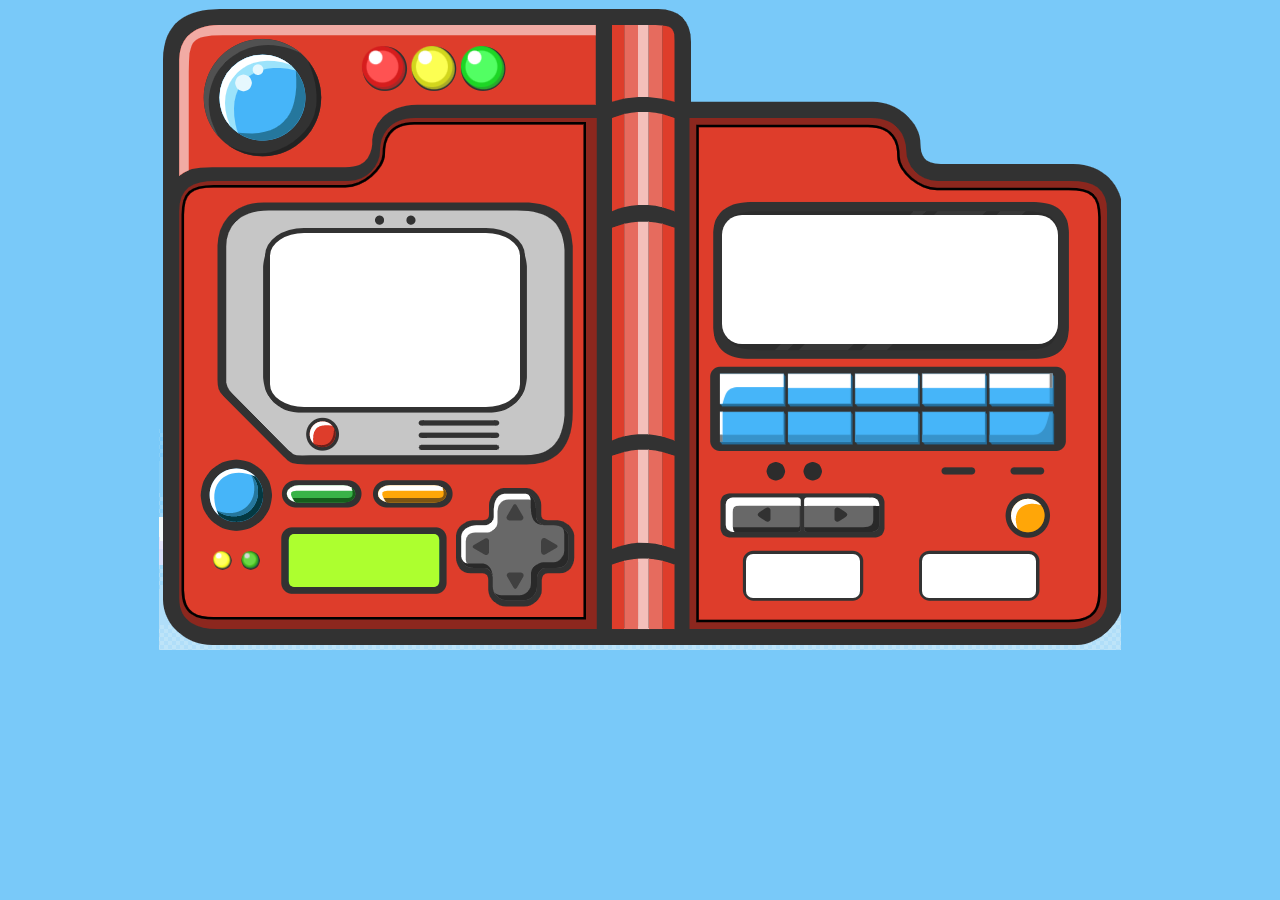
<file: index.html>
<!DOCTYPE html>
<html lang="en">
<head>
  <meta charset="UTF-8">
  <meta name="viewport" content="width=device-width, initial-scale=1.0">
  <title>Document</title>
    <link rel="stylesheet" type="" href="style.css">
</head>
<body>
    <section id="pokedex">
      <img src="pokedex.png" alt="">
      <div id="poke-photo">

      </div>
      <div id="poke-info">
        
      </div>
      <div id="poke-name">

      </div>
      <div id="poke-type1">

      </div>
      <div id="poke-type2">

      </div>
      <div id="poke-back-button">

      </div>
      <div id="poke-next-button">

      </div>
    </section>
    <script src="new.js">
      
    </script>
</body>
</html>
</file>
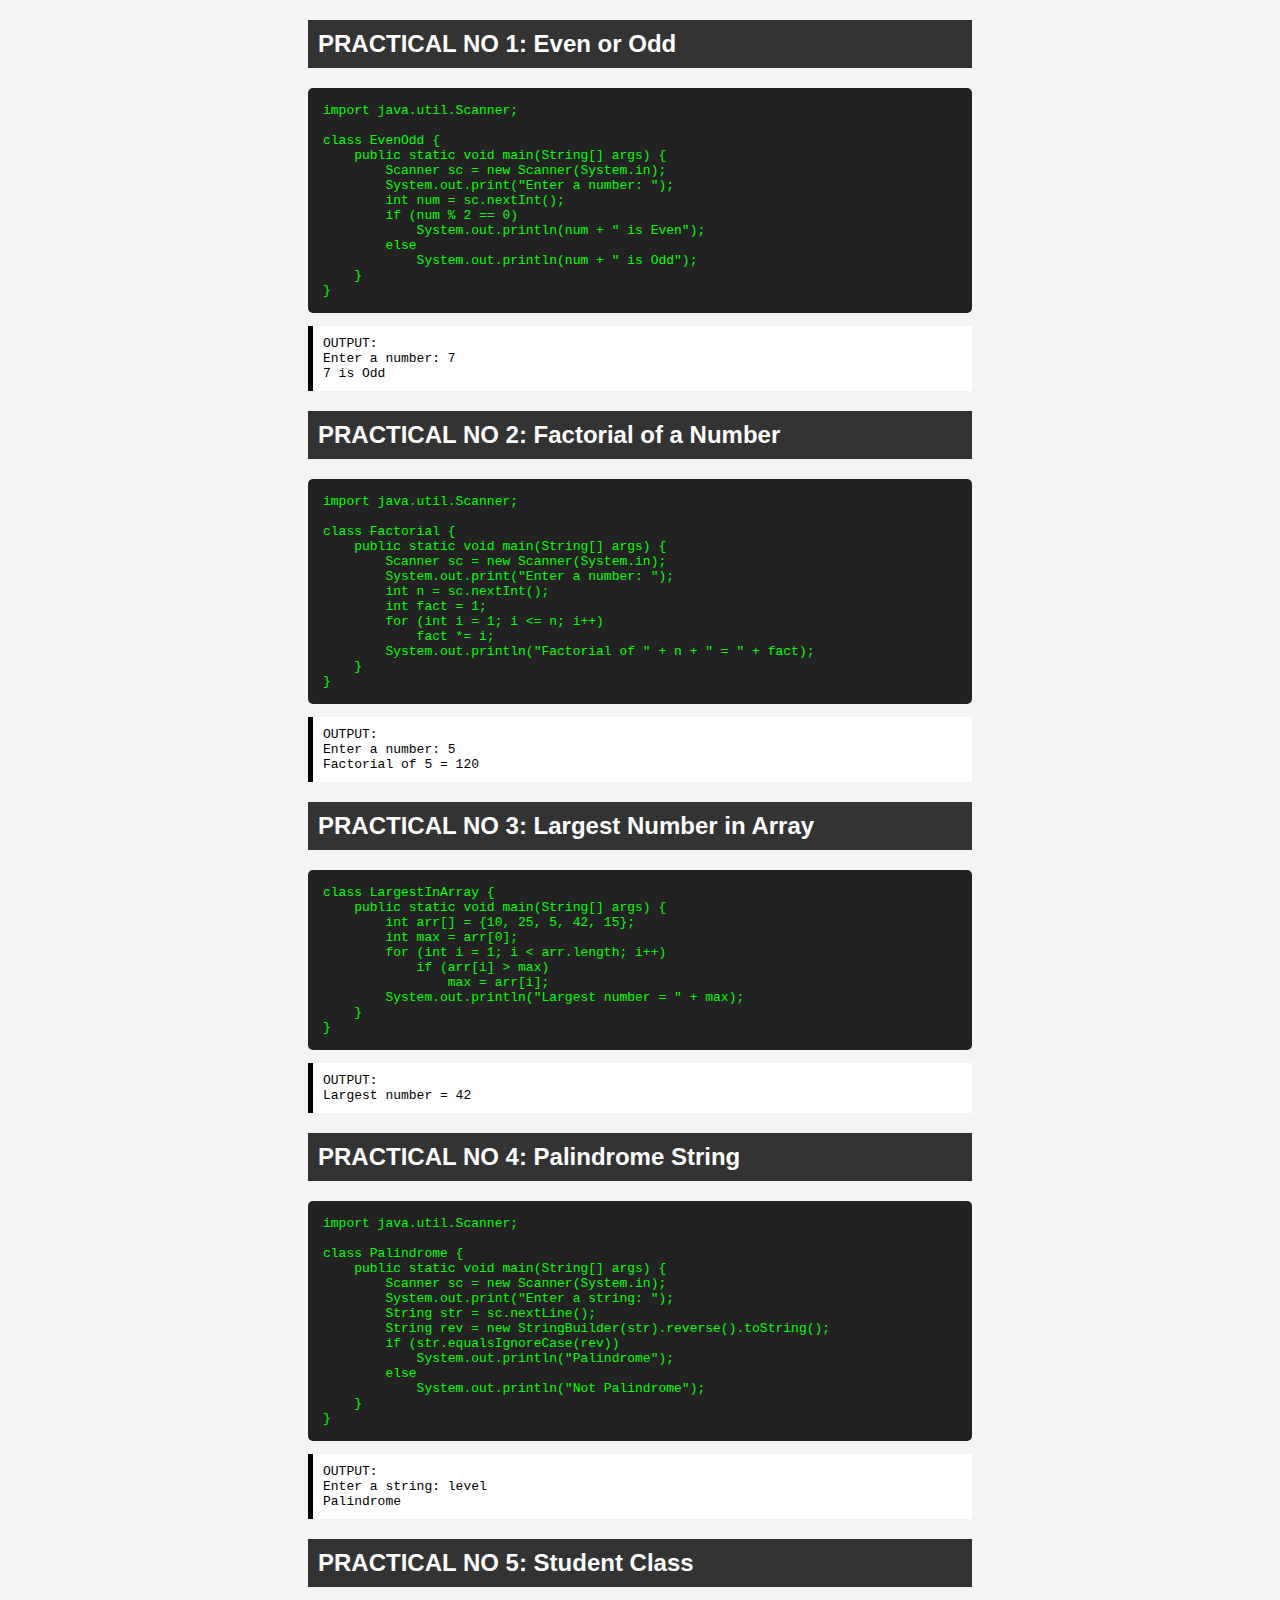
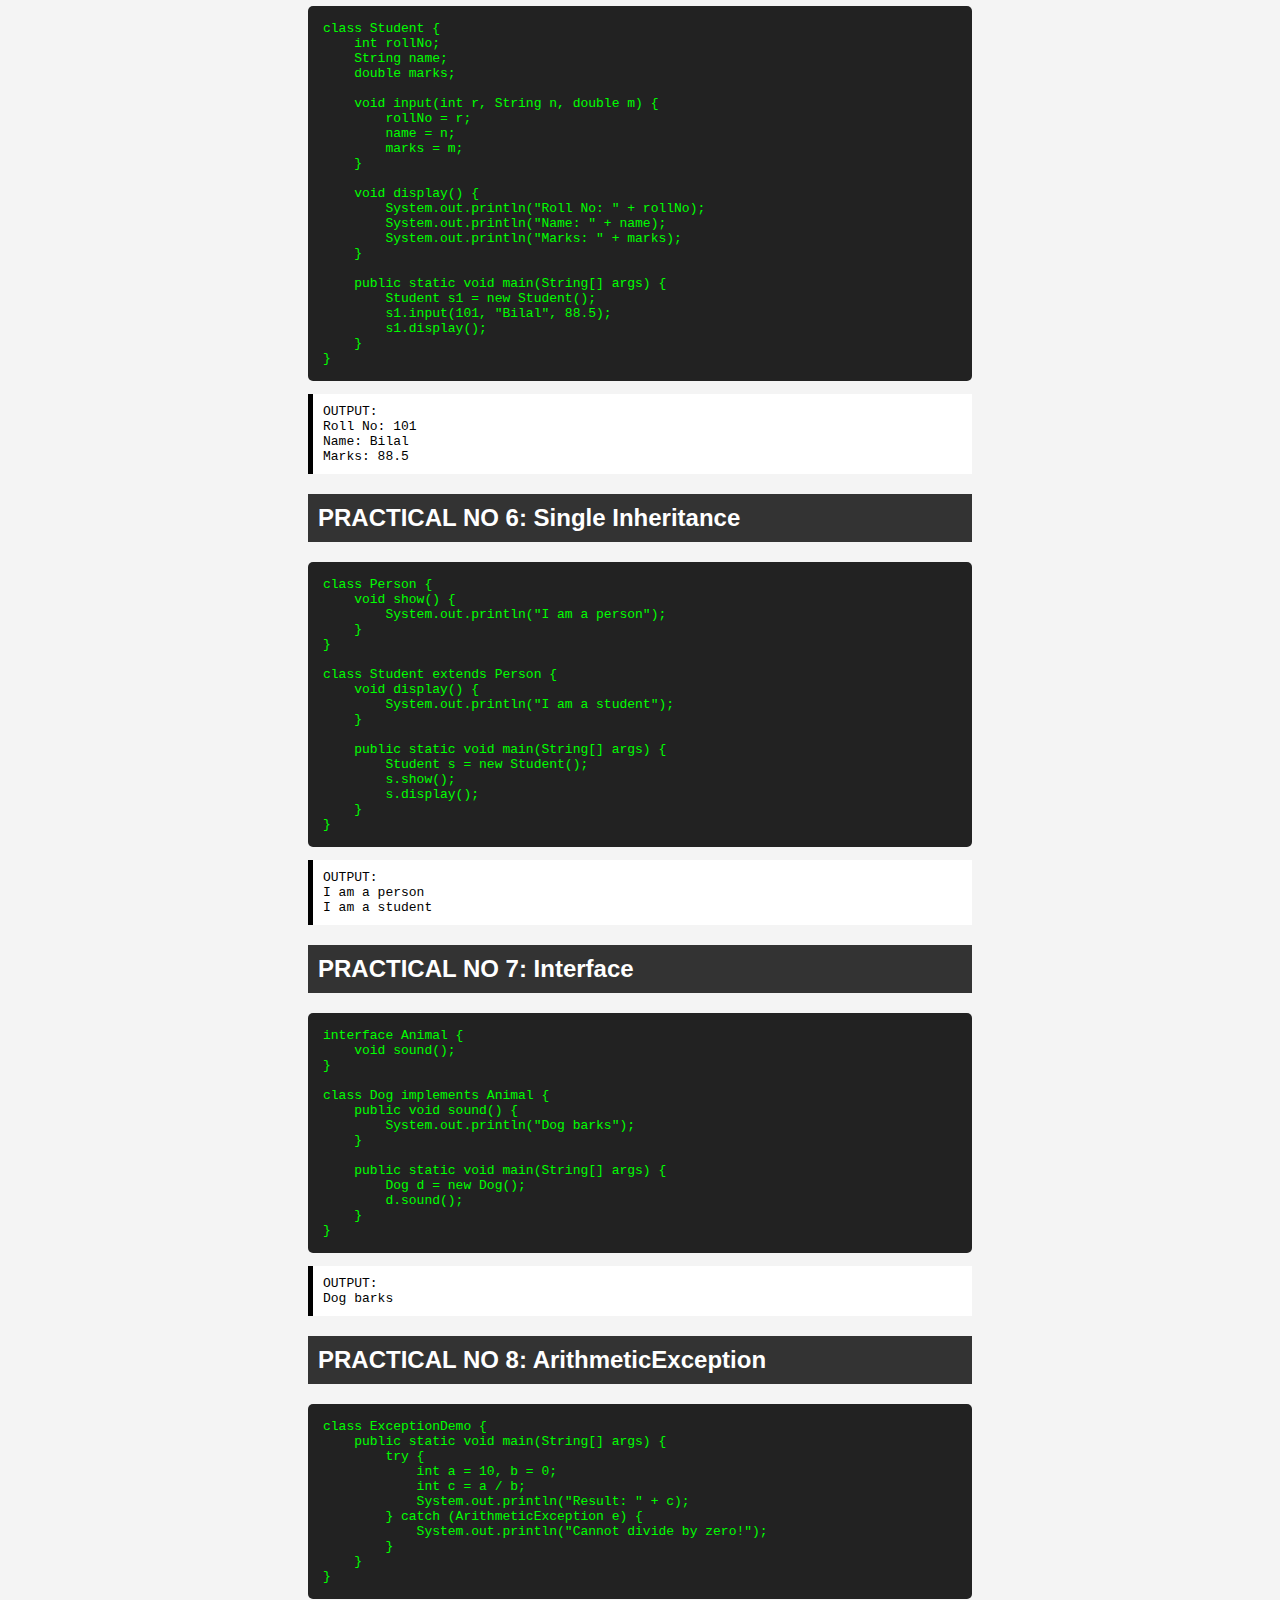
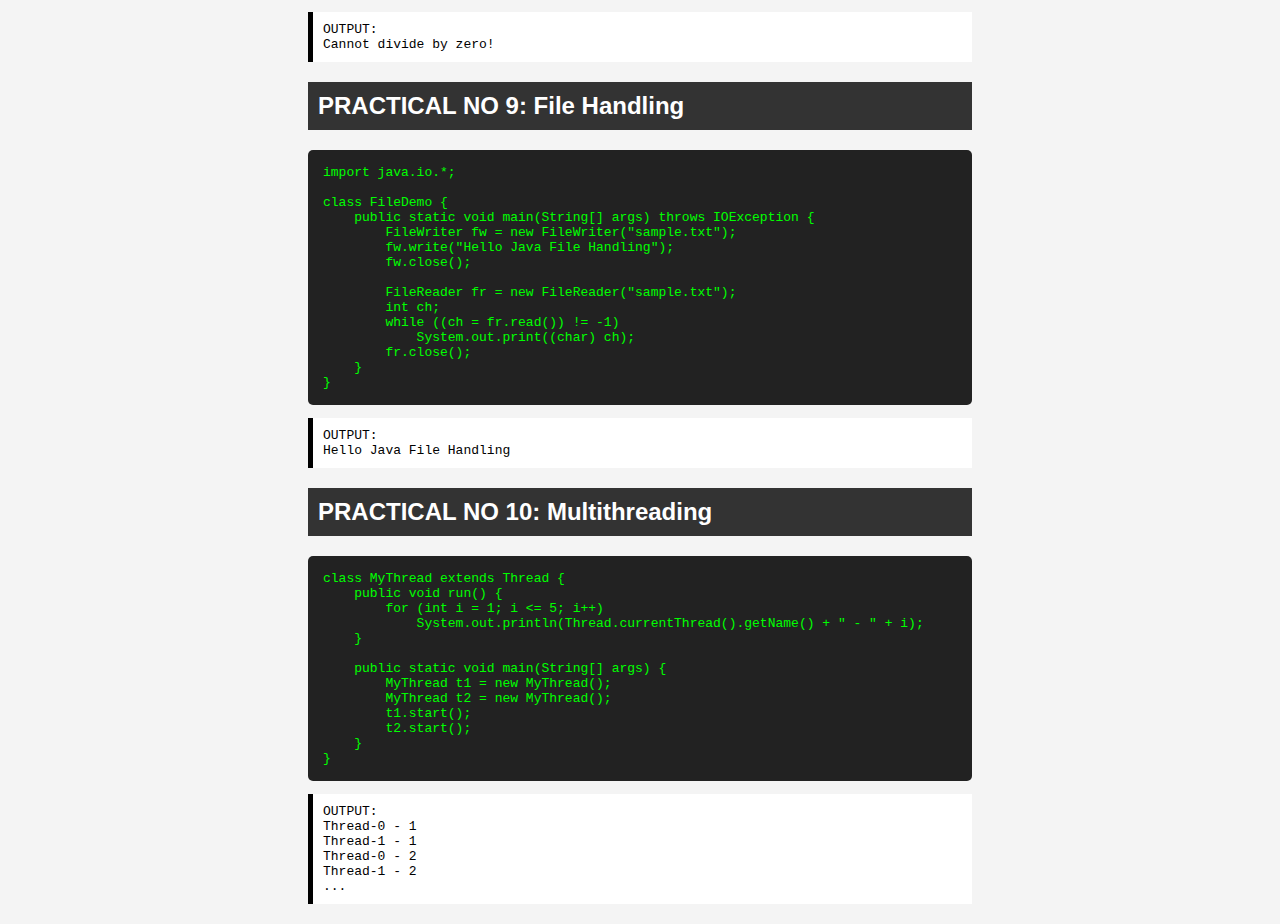
<file: html/index.html>
<!DOCTYPE html>
<html>
<head>
    <title>Dedicated to Bilal</title>
    <style>
        body {
            font-family: Arial, sans-serif;
            background: #f4f4f4;
            padding: 0px 300px 0px 300px;
        }
        h2 {
            background: #333;
            color: white;
            padding: 10px;
        }
        pre {
            background: #222;
            color: #0f0;
            padding: 15px;
            border-radius: 5px;
            overflow-x: auto;
        }
        .output {
            background: #fff;
            padding: 10px;
            border-left: 5px solid #000;
            font-family: monospace;
            margin-bottom: 20px;
        }
    </style>
</head>
<body>

<h2>PRACTICAL NO 1: Even or Odd</h2>
<pre>
import java.util.Scanner;

class EvenOdd {
    public static void main(String[] args) {
        Scanner sc = new Scanner(System.in);
        System.out.print("Enter a number: ");
        int num = sc.nextInt();
        if (num % 2 == 0)
            System.out.println(num + " is Even");
        else
            System.out.println(num + " is Odd");
    }
}
</pre>
<div class="output">OUTPUT:<br>Enter a number: 7<br>7 is Odd</div>


<h2>PRACTICAL NO 2: Factorial of a Number</h2>
<pre>
import java.util.Scanner;

class Factorial {
    public static void main(String[] args) {
        Scanner sc = new Scanner(System.in);
        System.out.print("Enter a number: ");
        int n = sc.nextInt();
        int fact = 1;
        for (int i = 1; i <= n; i++)
            fact *= i;
        System.out.println("Factorial of " + n + " = " + fact);
    }
}
</pre>
<div class="output">OUTPUT:<br>Enter a number: 5<br>Factorial of 5 = 120</div>


<h2>PRACTICAL NO 3: Largest Number in Array</h2>
<pre>
class LargestInArray {
    public static void main(String[] args) {
        int arr[] = {10, 25, 5, 42, 15};
        int max = arr[0];
        for (int i = 1; i < arr.length; i++)
            if (arr[i] > max)
                max = arr[i];
        System.out.println("Largest number = " + max);
    }
}
</pre>
<div class="output">OUTPUT:<br>Largest number = 42</div>


<h2>PRACTICAL NO 4: Palindrome String</h2>
<pre>
import java.util.Scanner;

class Palindrome {
    public static void main(String[] args) {
        Scanner sc = new Scanner(System.in);
        System.out.print("Enter a string: ");
        String str = sc.nextLine();
        String rev = new StringBuilder(str).reverse().toString();
        if (str.equalsIgnoreCase(rev))
            System.out.println("Palindrome");
        else
            System.out.println("Not Palindrome");
    }
}
</pre>
<div class="output">OUTPUT:<br>Enter a string: level<br>Palindrome</div>


<h2>PRACTICAL NO 5: Student Class</h2>
<pre>
class Student {
    int rollNo;
    String name;
    double marks;

    void input(int r, String n, double m) {
        rollNo = r;
        name = n;
        marks = m;
    }

    void display() {
        System.out.println("Roll No: " + rollNo);
        System.out.println("Name: " + name);
        System.out.println("Marks: " + marks);
    }

    public static void main(String[] args) {
        Student s1 = new Student();
        s1.input(101, "Bilal", 88.5);
        s1.display();
    }
}
</pre>
<div class="output">OUTPUT:<br>Roll No: 101<br>Name: Bilal<br>Marks: 88.5</div>


<h2>PRACTICAL NO 6: Single Inheritance</h2>
<pre>
class Person {
    void show() {
        System.out.println("I am a person");
    }
}

class Student extends Person {
    void display() {
        System.out.println("I am a student");
    }

    public static void main(String[] args) {
        Student s = new Student();
        s.show();
        s.display();
    }
}
</pre>
<div class="output">OUTPUT:<br>I am a person<br>I am a student</div>


<h2>PRACTICAL NO 7: Interface</h2>
<pre>
interface Animal {
    void sound();
}

class Dog implements Animal {
    public void sound() {
        System.out.println("Dog barks");
    }

    public static void main(String[] args) {
        Dog d = new Dog();
        d.sound();
    }
}
</pre>
<div class="output">OUTPUT:<br>Dog barks</div>


<h2>PRACTICAL NO 8: ArithmeticException</h2>
<pre>
class ExceptionDemo {
    public static void main(String[] args) {
        try {
            int a = 10, b = 0;
            int c = a / b;
            System.out.println("Result: " + c);
        } catch (ArithmeticException e) {
            System.out.println("Cannot divide by zero!");
        }
    }
}
</pre>
<div class="output">OUTPUT:<br>Cannot divide by zero!</div>


<h2>PRACTICAL NO 9: File Handling</h2>
<pre>
import java.io.*;

class FileDemo {
    public static void main(String[] args) throws IOException {
        FileWriter fw = new FileWriter("sample.txt");
        fw.write("Hello Java File Handling");
        fw.close();

        FileReader fr = new FileReader("sample.txt");
        int ch;
        while ((ch = fr.read()) != -1)
            System.out.print((char) ch);
        fr.close();
    }
}
</pre>
<div class="output">OUTPUT:<br>Hello Java File Handling</div>


<h2>PRACTICAL NO 10: Multithreading</h2>
<pre>
class MyThread extends Thread {
    public void run() {
        for (int i = 1; i <= 5; i++)
            System.out.println(Thread.currentThread().getName() + " - " + i);
    }

    public static void main(String[] args) {
        MyThread t1 = new MyThread();
        MyThread t2 = new MyThread();
        t1.start();
        t2.start();
    }
}
</pre>
<div class="output">OUTPUT:<br>Thread-0 - 1<br>Thread-1 - 1<br>Thread-0 - 2<br>Thread-1 - 2<br>...</div>

</body>
</html>
</file>
<file: style.css>
body{
  background-color: #79c9f9;
  display: grid;
  place-items: center;
}
#pokedex{
  position: relative;
  #poke-photo{
    background-color: white;
    position: absolute;
    width: 26%;
    height: 27%;
    top: 34%;
    left: 11%;
    border-radius: 15%;
    background-repeat: no-repeat;
    background-position: center;
    background-size: cover;
    border: 5px solid #323232;
  }
  #poke-info{
    background-color: white;
    position: absolute;
    width: 35%;
    height: 20%;
    top: 32%;
    left: 58.5%;
    border-radius: 20px;
  }
  #poke-name{
    background-color: greenyellow;
    position: absolute;
    width: 15.6%;
    height: 8.2%;
    top: 81.5%;
    left: 13.5%;
    border-radius: 5px;
    color: black;
    text-align: center;
    box-sizing: border-box;
    padding: 15px;
    font-size: large;
    font-weight: bold;
  }
  #poke-type1{
    background-color: white;
    position: absolute;
    width: 11.9%;
    height: 6.9%;
    top: 84.5%;
    left: 61%;
    border-radius: 7px;
    color: black;
    font-weight: bold;
    font-size: large;
    text-align: center;
    box-sizing: border-box;
    padding: 10px;

  }
  #poke-type2{
    background-color: white;
    position: absolute;
    width: 11.9%;
    height: 6.9%;
    top: 84.5%;
    left: 79.3%;
    border-radius: 7px;
    color: black;
    font-weight: bold;
    font-size: large;
    text-align: center;
    box-sizing: border-box;
    padding: 10px;
  }
  #poke-back-button{
    position: absolute;
    width: 8%;
    height: 6.9%;
    top: 75.5%;
    left: 58.9%;
  }
  #poke-next-button{
    position: absolute;
    width: 8%;
    height: 6.9%;
    top: 75.5%;
    left: 66.9%;
  }
}
</file>
